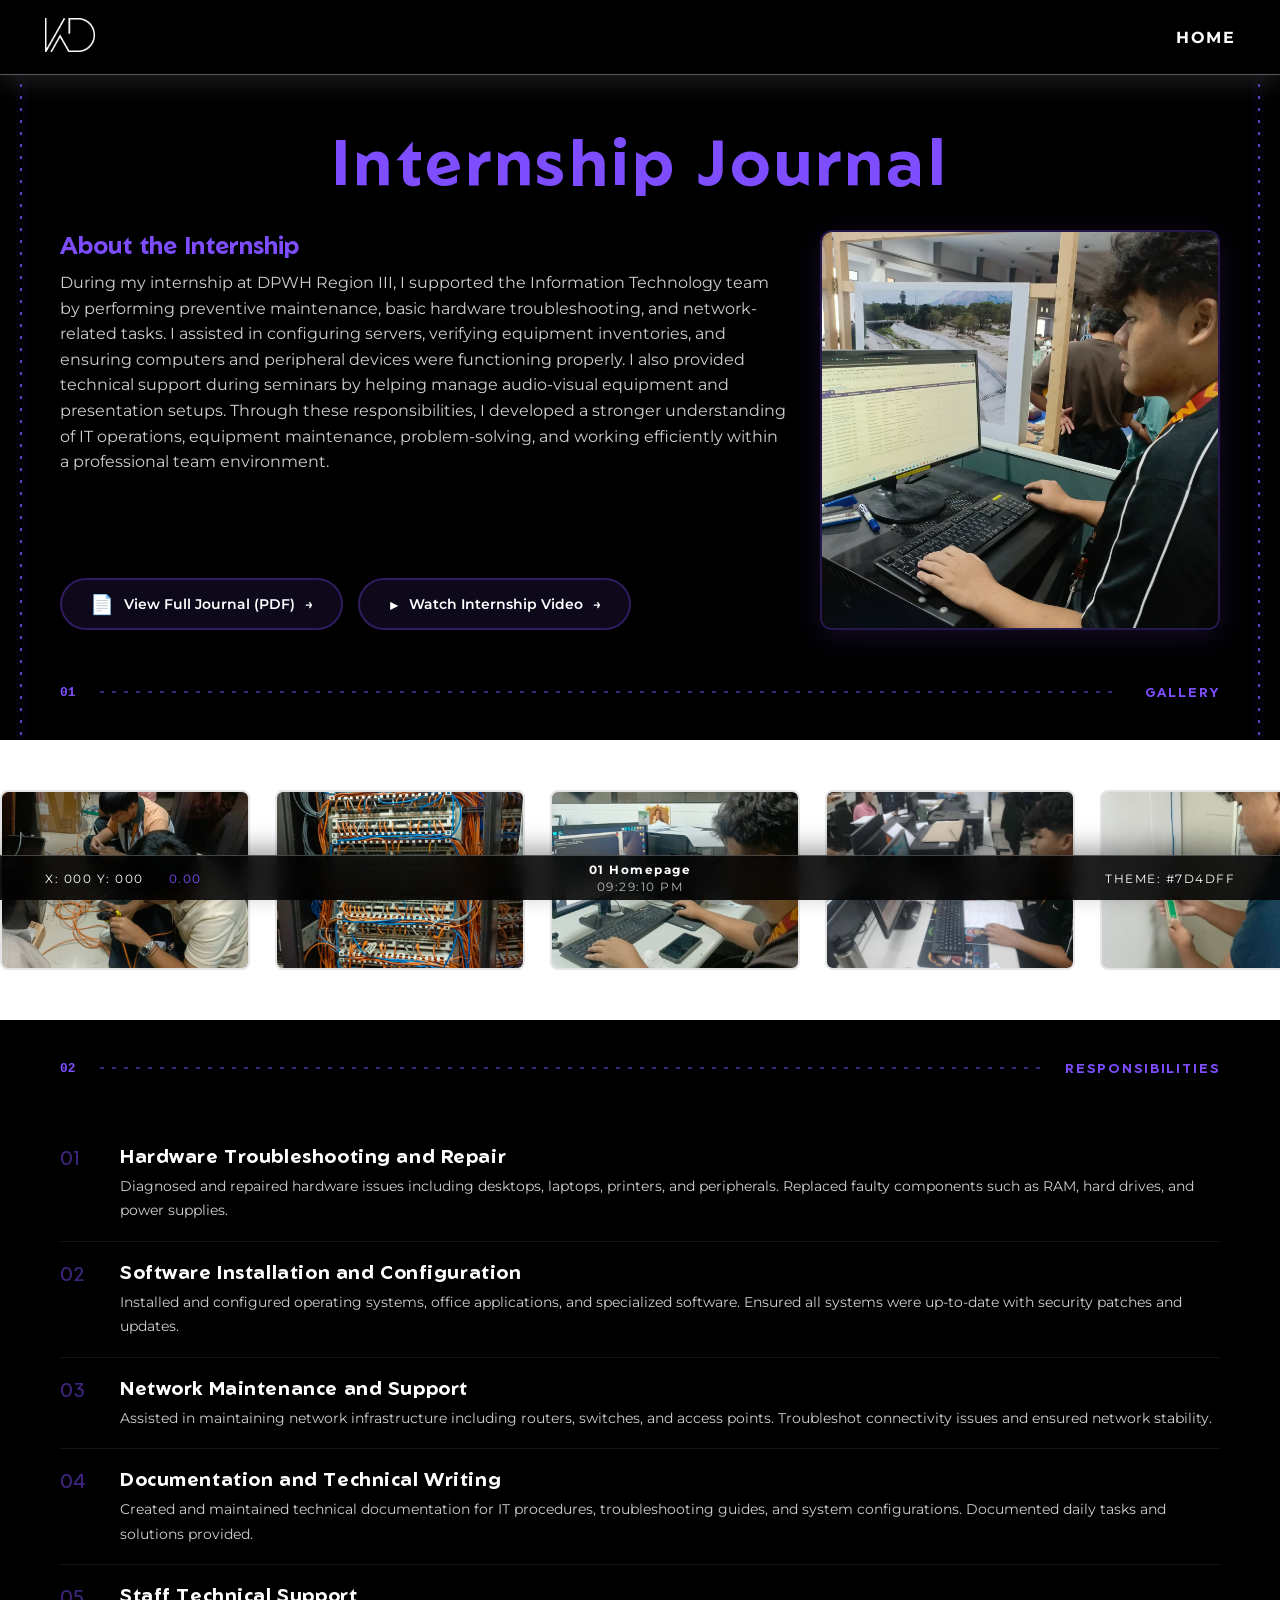
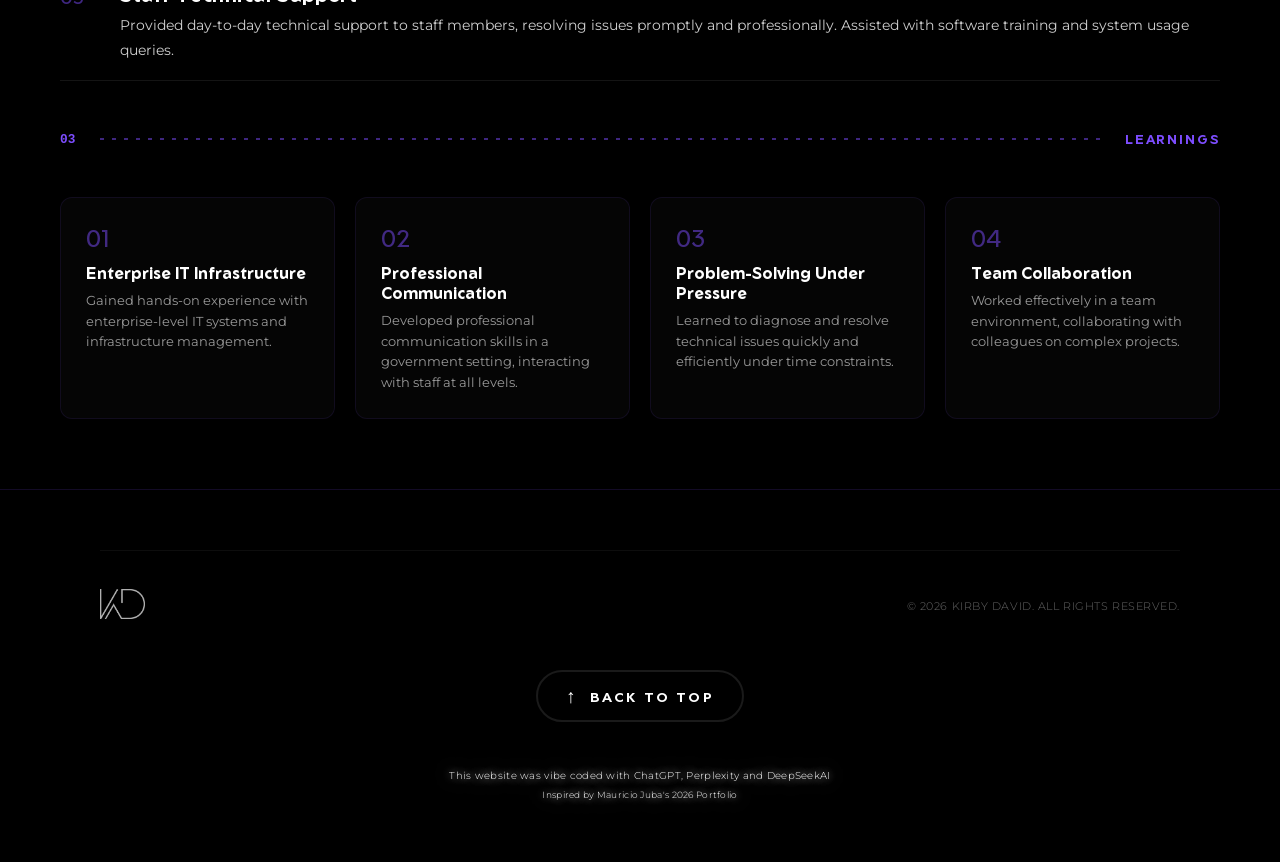
<file: journal.html>
<!DOCTYPE html>
<html lang="en">
<head>
    <meta charset="UTF-8">
    <meta name="viewport" content="width=device-width, initial-scale=1.0">
    <title>Internship Journal - Kirby David</title>
    
    <!-- Google Fonts -->
    <link href="https://fonts.googleapis.com/css2?family=Montserrat:wght@700&display=swap" rel="stylesheet">
    
    <!-- Shared CSS -->
    <link rel="stylesheet" href="css/style.css">
    
    <!-- Page-specific CSS -->
    <link rel="stylesheet" href="css/journal.css">
    
    <!-- Cursor & Icon -->
    <link rel="stylesheet" href="https://cdn.cursors-4u.net/cursors/animated/chrome-wait-a4eed247-32.css">
    <link rel="icon" type="image/png" href="assets/icon.png">
</head>
<body>
    <!-- Simplified Nav -->
    <nav class="navbar">
        <div class="logo">
            <img src="assets/logo-white.png" alt="Logo">
        </div>
        <div class="nav-links">
            <a href="index.html#home">HOME</a>
        </div>
    </nav>

    <main>
        <section class="journal-layout">
            <!-- Header Section -->
            <div class="journal-header" data-aos="fade-down">
                <h1>Internship Journal</h1>
            </div>

            <!-- About + Photo Section -->
            <div class="journal-about-section">
                <div class="journal-about-text" data-aos="fade-right">
                    <div>
                        <h2>About the Internship</h2>
                        <p>During my internship at DPWH Region III, I supported the Information Technology team by performing preventive maintenance, basic hardware troubleshooting, and network-related tasks. I assisted in configuring servers, verifying equipment inventories, and ensuring computers and peripheral devices were functioning properly. I also provided technical support during seminars by helping manage audio-visual equipment and presentation setups. Through these responsibilities, I developed a stronger understanding of IT operations, equipment maintenance, problem-solving, and working efficiently within a professional team environment.</p>
                    </div>
                    <!-- Button Container -->
                    <div class="journal-btn-group">
                        <a href="assets/journal/journal.pdf" target="_blank" class="journal-pdf-btn">
                            <span class="btn-icon">📄</span>
                            View Full Journal (PDF)
                            <span class="pdf-arrow">→</span>
                        </a>
                        <a href="https://drive.google.com/file/d/1wQ6esl7JIBY5263JOfqxzBj6iDwontqN/view?usp=drive_link" target="_blank" class="journal-video-btn">
                            <span class="btn-icon">▶</span>
                            Watch Internship Video
                            <span class="pdf-arrow">→</span>
                        </a>
                    </div>
                </div>
                <div class="journal-about-image" data-aos="fade-left">
                    <img src="assets/journal/9.jpg" alt="Internship Photo 9">
                </div>
            </div>

            <!-- Divider 01 - GALLERY -->
            <div class="journal-divider-header" data-aos="fade-right">
                <span class="journal-number">01</span>
                <span class="journal-line"></span>
                <span class="journal-label">GALLERY</span>
            </div>

            <!-- Infinite Scrolling Gallery -->
            <div class="journal-scroll-wrapper" data-aos="fade-up">
                <div class="journal-scroll-track" id="journalScrollTrack">
                    <img src="assets/journal/0.jpg" alt="Photo 0">
                    <img src="assets/journal/1.jpg" alt="Photo 1">
                    <img src="assets/journal/2.jpg" alt="Photo 2">
                    <img src="assets/journal/3.jpg" alt="Photo 3">
                    <img src="assets/journal/4.jpg" alt="Photo 4">
                    <img src="assets/journal/5.jpg" alt="Photo 5">
                    <img src="assets/journal/6.jpg" alt="Photo 6">
                    <img src="assets/journal/7.jpg" alt="Photo 7">
                    <img src="assets/journal/8.jpg" alt="Photo 8">
                    <img src="assets/journal/9.jpg" alt="Photo 9">
                    <!-- Duplicate for seamless loop -->
                    <img src="assets/journal/0.jpg" alt="Photo 0">
                    <img src="assets/journal/1.jpg" alt="Photo 1">
                    <img src="assets/journal/2.jpg" alt="Photo 2">
                    <img src="assets/journal/3.jpg" alt="Photo 3">
                    <img src="assets/journal/4.jpg" alt="Photo 4">
                    <img src="assets/journal/5.jpg" alt="Photo 5">
                    <img src="assets/journal/6.jpg" alt="Photo 6">
                    <img src="assets/journal/7.jpg" alt="Photo 7">
                    <img src="assets/journal/8.jpg" alt="Photo 8">
                    <img src="assets/journal/9.jpg" alt="Photo 9">
                </div>
            </div>

            <!-- Divider 02 - RESPONSIBILITIES -->
            <div class="journal-divider-header" data-aos="fade-right">
                <span class="journal-number">02</span>
                <span class="journal-line"></span>
                <span class="journal-label">RESPONSIBILITIES</span>
            </div>

            <!-- Key Responsibilities - No expand, naturally open -->
            <div class="journal-responsibilities" data-aos="fade-up">
                <div class="responsibility-item">
                    <span class="responsibility-number">01</span>
                    <div class="responsibility-content-wrapper">
                        <h3 class="responsibility-title" data-text="Hardware Troubleshooting and Repair">Hardware Troubleshooting and Repair</h3>
                        <p>Diagnosed and repaired hardware issues including desktops, laptops, printers, and peripherals. Replaced faulty components such as RAM, hard drives, and power supplies.</p>
                    </div>
                </div>

                <div class="responsibility-item">
                    <span class="responsibility-number">02</span>
                    <div class="responsibility-content-wrapper">
                        <h3 class="responsibility-title" data-text="Software Installation and Configuration">Software Installation and Configuration</h3>
                        <p>Installed and configured operating systems, office applications, and specialized software. Ensured all systems were up-to-date with security patches and updates.</p>
                    </div>
                </div>

                <div class="responsibility-item">
                    <span class="responsibility-number">03</span>
                    <div class="responsibility-content-wrapper">
                        <h3 class="responsibility-title" data-text="Network Maintenance and Support">Network Maintenance and Support</h3>
                        <p>Assisted in maintaining network infrastructure including routers, switches, and access points. Troubleshot connectivity issues and ensured network stability.</p>
                    </div>
                </div>

                <div class="responsibility-item">
                    <span class="responsibility-number">04</span>
                    <div class="responsibility-content-wrapper">
                        <h3 class="responsibility-title" data-text="Documentation and Technical Writing">Documentation and Technical Writing</h3>
                        <p>Created and maintained technical documentation for IT procedures, troubleshooting guides, and system configurations. Documented daily tasks and solutions provided.</p>
                    </div>
                </div>

                <div class="responsibility-item">
                    <span class="responsibility-number">05</span>
                    <div class="responsibility-content-wrapper">
                        <h3 class="responsibility-title" data-text="Staff Technical Support">Staff Technical Support</h3>
                        <p>Provided day-to-day technical support to staff members, resolving issues promptly and professionally. Assisted with software training and system usage queries.</p>
                    </div>
                </div>
            </div>

            <!-- Divider 03 - LEARNINGS -->
            <div class="journal-divider-header" data-aos="fade-right">
                <span class="journal-number">03</span>
                <span class="journal-line"></span>
                <span class="journal-label">LEARNINGS</span>
            </div>

            <!-- Key Learnings -->
            <div class="journal-learnings" data-aos="fade-up">
                <div class="learnings-grid">
                    <div class="learning-item" data-aos="fade-up" data-aos-delay="0">
                        <span class="learning-number">01</span>
                        <h3>Enterprise IT Infrastructure</h3>
                        <p>Gained hands-on experience with enterprise-level IT systems and infrastructure management.</p>
                    </div>
                    <div class="learning-item" data-aos="fade-up" data-aos-delay="100">
                        <span class="learning-number">02</span>
                        <h3>Professional Communication</h3>
                        <p>Developed professional communication skills in a government setting, interacting with staff at all levels.</p>
                    </div>
                    <div class="learning-item" data-aos="fade-up" data-aos-delay="200">
                        <span class="learning-number">03</span>
                        <h3>Problem-Solving Under Pressure</h3>
                        <p>Learned to diagnose and resolve technical issues quickly and efficiently under time constraints.</p>
                    </div>
                    <div class="learning-item" data-aos="fade-up" data-aos-delay="300">
                        <span class="learning-number">04</span>
                        <h3>Team Collaboration</h3>
                        <p>Worked effectively in a team environment, collaborating with colleagues on complex projects.</p>
                    </div>
                </div>
            </div>
        </section>

        <!-- Final Section - OUTSIDE journal-layout -->
        <section class="final-section">
            <div class="final-container">
                <!-- Logo and Copyright at top -->
                <div class="final-bottom" data-aos="fade-up">
                    <div class="final-logo">
                        <img src="assets/logo-white.png" alt="Logo">
                    </div>
                    <div class="final-copyright">
                        <span>© 2026 KIRBY DAVID. ALL RIGHTS RESERVED.</span>
                    </div>
                </div>
                
                <!-- Back to Top Button at bottom -->
                <div class="final-top" data-aos="fade-up" data-aos-delay="100">
                    <button class="back-to-top" onclick="scrollToTop()">
                        <span class="back-arrow">↑</span>
                        <span class="back-text">BACK TO TOP</span>
                    </button>
                </div>
                
                <!-- Disclaimer -->
                <div class="final-disclaimer" data-aos="fade-up" data-aos-delay="200">
                    <p>This website was vibe coded with ChatGPT, Perplexity and DeepSeekAI</p>
                    <p>Inspired by Mauricio Juba's 2026 Portfolio</p>
                </div>
            </div>
        </section>
    </main>

    <footer class="system-footer">
        <div class="footer-left">
            <span id="cursor-position">X: 000 Y: 000</span>
            <span id="page-progress">0.00</span>
        </div>
        <div class="footer-center">
            <span id="current-section">Internship Journal</span>
            <span id="clock">00:00:00</span>
        </div>
        <div class="footer-right">
            <span>THEME: #7D4DFF</span>
        </div>
    </footer>
    
    <!-- Shared JS -->
    <script src="js/script.js"></script>
    
    <!-- Page-specific JS -->
    <script src="js/journal.js"></script>
</body>
</html>
</file>
<file: css/style.css>
@import url('https://fonts.googleapis.com/css2?family=Montserrat:wght@700&display=swap');

@font-face {
  font-family: "Thunder";
  src: url("../assets/fonts/Geom[wght].ttf") format("truetype");
  font-weight: 100 900;
  font-display: swap;
}

@font-face {
  font-family: "Anton";
  src: url("../assets/fonts/Anton.ttf") format("truetype");
  font-display: swap;
}

* { margin: 0; padding: 0; box-sizing: border-box; }
html { scroll-behavior: smooth; }

.system-footer {
  position: fixed;
  bottom: 0;
  left: 0;
  width: 100%;
  height: 45px;
  display: grid;
  grid-template-columns: 1fr auto 1fr;
  align-items: center;
  padding: 0 45px;
  background: rgba(0, 0, 0, .88);
  backdrop-filter: blur(10px);
  border-top: 1px solid rgba(255, 255, 255, .25);
  box-shadow: 0 -8px 25px rgba(0, 0, 0, .35);
  color: #fff;
  font-family: "Montserrat", sans-serif;
  font-size: .75rem;
  letter-spacing: 1.5px;
  z-index: 9000;
}

.footer-left, .footer-center, .footer-right {
  display: flex;
  align-items: center;
  gap: 25px;
}

.footer-center { flex-direction: column; gap: 2px; justify-content: center; }
.footer-right { justify-content: flex-end; }
#page-progress { color: #7d4dff; }
#current-section { font-weight: 700; }
#clock { opacity: .7; }

@media (max-width: 700px) {
  .system-footer { padding: 0 15px; font-size: .6rem; }
  .footer-left, .footer-right { display: none; }
  .system-footer { grid-template-columns: 1fr; }
}

body {
  min-height: 100vh;
  position: relative;
  overflow: hidden;
  background: #fff;
  cursor: url("https://cdn.cursors-4u.net/previews/chrome-pointer-4db561db-32.webp") 34 34, auto !important;
}

body.loading, body.loading * { cursor: inherit !important; }

a, button, input[type="button"], input[type="submit"], input[type="reset"], .clickable, [role="button"] {
  cursor: url("https://cdn.cursors-4u.net/previews/chrome-link-select-a878ea31-32.webp") 32 32, auto !important;
}

button:disabled, input:disabled, textarea:disabled, .disabled {
  cursor: url("https://cdn.cursors-4u.net/previews/chrome-unavailable-68a81cd5-32.webp") 34 34, auto !important;
}

.loader-container {
  position: fixed;
  inset: 0;
  display: flex;
  flex-direction: column;
  justify-content: center;
  align-items: center;
  gap: 15px;
  background: #111;
  z-index: 9999;
  opacity: 1;
  transform: translateY(0);
  transition: .8s ease;
}

.loader-container.hide { opacity: 0; transform: translateY(-100%); visibility: hidden; }

.loader-text {
  font-family: "Anton", sans-serif;
  font-size: clamp(4rem, 8vw, 7rem);
  font-weight: 900;
  letter-spacing: 6px;
  color: #fff;
  line-height: .8;
}

.loading-bar { width: min(180px, 20vw); height: 3px; background: #333; overflow: hidden; }
.loading-progress { width: 0%; height: 100%; background: #fff; transition: .15s ease; }

.navbar {
  position: fixed;
  top: 0;
  left: 0;
  width: 100%;
  height: 75px;
  padding: 0 45px;
  display: flex;
  justify-content: space-between;
  align-items: center;
  background: rgba(0, 0, 0, .92);
  backdrop-filter: blur(10px);
  border-bottom: 1px solid rgba(255, 255, 255, .35);
  box-shadow: 0 8px 25px rgba(65, 65, 65, .45);
  z-index: 9000;
}

.logo img { width: 50px; height: 50px; object-fit: contain; }
.nav-links { display: flex; gap: 40px; }

.nav-links a {
  position: relative;
  font-family: "Montserrat", sans-serif;
  font-weight: 700;
  font-size: 1rem;
  letter-spacing: 1.5px;
  color: #fff;
  text-decoration: none;
  transition: .35s ease;
}

.nav-links a:after {
  content: "";
  position: absolute;
  left: 0;
  bottom: -7px;
  width: 0;
  height: 2px;
  background: #fff;
  transition: .35s ease;
}

.nav-links a:hover {
  color: #fff;
  text-shadow: 0 0 8px rgba(255, 255, 255, .9), 0 0 18px rgba(255, 255, 255, .6);
  cursor: url('https://cdn.cursors-4u.net/previews/chrome-link-select-a878ea31-32.webp') 32 32, auto !important;
}

.nav-links a:hover:after { width: 100%; }

.hero {
  position: relative;
  display: grid;
  grid-template-columns: 45% 55%;
  min-height: 100vh;
  overflow: hidden;
  background: #000000;
  z-index: 0;
}

.hero-image {
  position: relative;
  height: 100vh;
  filter: drop-shadow(0 0 15px rgba(105, 105, 105, .75));
  z-index: 10;
}

.hero-image img {
  position: relative;
  width: 100%;
  height: 100%;
  object-fit: cover;
  object-position: center top;
  z-index: 10;
}

.hero-content {
  position: relative;
  z-index: 3;
  display: flex;
  flex-direction: column;
  align-items: flex-end;
  justify-content: center;
  padding-right: 8vw;
}

.hero-name {
  display: flex;
  white-space: nowrap;
  line-height: .85;
  gap: .015em;
}

.kirby { margin-bottom: -15px; }

.hero-name span {
  display: inline-block;
  font-family: "Thunder", sans-serif;
  transition: font-variation-settings .6s cubic-bezier(.4, 0, .2, 1), letter-spacing .6s cubic-bezier(.4, 0, .2, 1), transform .6s cubic-bezier(.4, 0, .2, 1), color .4s ease, text-shadow .4s ease;
}

.kirby span {
  font-size: clamp(8rem, 12vw, 13rem);
  font-variation-settings: "wght" 250;
  letter-spacing: .025em;
  color: #ffffff;
  z-index: 3;
}

.kirby span:hover {
  font-variation-settings: "wght" 850;
  letter-spacing: -.015em;
  transform: scaleX(.96);
  color: #7d4dff;
  text-shadow: 0 0 8px rgba(125, 77, 255, .8), 0 0 20px rgba(125, 77, 255, .6);
}

.david span {
  font-size: clamp(8rem, 12vw, 13rem);
  font-variation-settings: "wght" 850;
  letter-spacing: -.015em;
  color: #7d4dff;
}

.david span:hover {
  font-variation-settings: "wght" 250;
  letter-spacing: .04em;
  transform: scaleX(1.04);
  color: #7d4dff;
  text-shadow: 0 0 8px rgba(125, 77, 255, .9), 0 0 25px rgba(125, 77, 255, .7);
}

.hero-name span:hover { cursor: url('https://cdn.cursors-4u.net/previews/chrome-link-select-a878ea31-32.webp') 32 32, auto !important; }

.hero-role {
  margin-top: 35px;
  max-width: 650px;
  font-family: Consolas, monospace;
  font-size: .85rem;
  text-align: bottom;
  line-height: 1.7;
  letter-spacing: 1px;
  color: #ffffffce;
}

/* About Section */
.about {
  min-height: 100vh;
  background: #000;
  color: #fff;
  padding: 20px 60px;
  overflow: hidden;
}

.about-header {
  width: 100%;
  display: grid;
  grid-template-columns: auto 1fr auto;
  align-items: center;
  gap: 30px;
}

.about-number {
  font-family: Consolas, monospace;
  font-weight: bold;
  font-size: .8rem;
  color: #7d4dff;
}

.about-line {
  height: 2px;
  background: repeating-linear-gradient(to right, #7d4dff 0px, #7d4dff 4px, transparent 4px, transparent 12px);
}

.about-header h2 {
  font-family: "Thunder", sans-serif;
  font-size: clamp(.8rem, 1vw, .8rem);
  font-variation-settings: "wght" 700;
  color: #7d4dff;
}

.about-scroll {
  width: 100%;
  overflow: hidden;
  margin-top: 20px;
}

.scroll-text {
  display: flex;
  width: max-content;
  white-space: nowrap;
  font-family: "Thunder", sans-serif;
  font-size: clamp(8rem, 15vw, 16rem);
  font-variation-settings: "wght" 800;
  line-height: .8;
  animation: aboutScroll 20s linear infinite;
}

.scroll-text span { color: #7d4dff; }
.scroll-text { color: #fff; }

@keyframes aboutScroll {
  from { transform: translateX(0); }
  to { transform: translateX(-50%); }
}

.about-layout {
  display: flex;
  gap: 40px;
  margin-top: 40px;
  align-items: flex-start;
}

.about-photo {
  flex: 0 0 35%;
  max-width: 350px;
}

.about-photo img {
  width: 100%;
  height: auto;
  display: block;
  object-fit: cover;
  filter: drop-shadow(0 0 15px rgba(0, 0, 0, .5));
  border-radius: 8px;
}

.about-info {
  flex: 1;
  display: flex;
  flex-direction: column;
  gap: 20px;
}

.about-title {
  font-family: "Thunder", sans-serif;
  font-variation-settings: "wght" 700;
  font-size: 0.7rem;
  letter-spacing: .18em;
  text-transform: uppercase;
  color: #7d4dff;
}

.experience-list { display: flex; flex-direction: column; gap: 18px; }
.experience-item { display: flex; flex-direction: column; gap: 4px; }

.experience-header {
  display: flex;
  justify-content: space-between;
  align-items: center;
  gap: 10px;
  flex-wrap: wrap;
}

.experience-role {
  font-family: "Thunder", sans-serif;
  font-variation-settings: "wght" 650;
  font-size: 2.5rem;
  letter-spacing: .06em;
  text-transform: uppercase;
  color: #ffffff;
  transition: color .25s ease, text-shadow .25s ease;
  flex: 1;
}

.experience-role:hover {
  color: #7d4dff;
  text-shadow: 0 0 8px rgba(125, 77, 255, .9), 0 0 18px rgba(125, 77, 255, .7), 0 0 30px rgba(125, 77, 255, .5);
  cursor: url('https://cdn.cursors-4u.net/previews/chrome-link-select-a878ea31-32.webp') 32 32, auto !important;
}

.experience-dates {
  font-family: "Montserrat", sans-serif;
  font-size: .8rem;
  letter-spacing: .08em;
  text-transform: uppercase;
  color: #cfcfcf;
  opacity: .9;
  white-space: nowrap;
  display: flex;
  align-items: center;
  gap: 8px;
}

.expand-btn {
  background: none;
  border: none;
  padding: 0;
  cursor: pointer;
  display: inline-flex;
  align-items: center;
  transition: transform 0.3s ease;
  flex-shrink: 0;
}

.expand-btn:hover {
  transform: scale(1.1);
}

.arrow-icon {
  width: 20px;
  height: 20px;
  transition: transform 0.4s cubic-bezier(0.4, 0, 0.2, 1);
  filter: brightness(0) invert(1);
  opacity: 0.6;
}

.arrow-icon:hover {
  opacity: 1;
}

.arrow-icon.rotated {
  transform: rotate(90deg);
}

.expand-wrapper {
  overflow: hidden;
}

.expand-content {
  max-height: 0;
  overflow: hidden;
  transition: max-height 0.4s cubic-bezier(0.4, 0, 0.2, 1), padding 0.3s ease, opacity 0.3s ease;
  opacity: 0;
  padding: 0 0 0 20px;
  border-left: 2px solid rgba(125, 77, 255, 0.3);
  margin-top: 4px;
}

.expand-content.active {
  max-height: 300px;
  opacity: 1;
  padding: 12px 0 12px 20px;
}

.expand-content p {
  font-family: "Montserrat", sans-serif;
  font-size: 0.8rem;
  line-height: 1.6;
  color: #cfcfcf;
  margin-bottom: 8px;
}

.expand-link {
  font-family: "Montserrat", sans-serif;
  font-size: 0.75rem;
  color: #7d4dff;
  text-decoration: none;
  font-weight: 700;
  letter-spacing: 0.05em;
  transition: color 0.3s ease;
  display: inline-block;
}

.expand-link:hover {
  color: #9b77ff;
  text-decoration: underline;
}

.experience-company {
  font-family: "Montserrat", sans-serif;
  font-size: .85rem;
  letter-spacing: .08em;
  text-transform: uppercase;
  color: #cfcfcf;
  opacity: .8;
}

.experience-divider {
  height: 2px;
  width: 100%;
  background: repeating-linear-gradient(to right, #7d4dff 0px, #7d4dff 4px, transparent 4px, transparent 12px);
  opacity: .8;
}

.about-name-container { margin-top: 15px; width: 100%; }

.about-name {
  display: flex;
  justify-content: flex-end;
  white-space: nowrap;
  line-height: .85;
  gap: .015em;
}

.about-name span {
  display: inline-block;
  font-family: "Thunder", sans-serif;
  font-size: clamp(0.7rem, 0.7vw, 0.7rem);
  transition: font-variation-settings 0.6s cubic-bezier(0.4, 0, 0.2, 1);
}

.kirby-about span {
  font-variation-settings: "wght" 250;
  color: #ffffff;
}

.kirby-about span:hover {
  font-variation-settings: "wght" 850;
  color: #7d4dff;
  text-shadow: 0 0 8px rgba(125, 77, 255, 0.8);
}

.about-birth-date {
  font-family: "Montserrat", sans-serif !important;
  font-weight: 700 !important;
  font-variation-settings: unset !important;
  letter-spacing: 0.05em !important;
  color: #ffffff !important;
  text-align: right;
  transition: color 0.3s ease, text-shadow 0.3s ease;
}

.about-birth-date:hover {
  color: #7d4dff !important;
  text-shadow: 0 0 30px rgba(125, 77, 255, 0.7) !important;
  transform: none !important;
  font-variation-settings: unset !important;
}

.about-quote {
  margin-top: 15px;
  padding: 12px 18px;
  border-left: 3px solid #7d4dff;
  background: rgba(125, 77, 255, 0.05);
  border-radius: 0 8px 8px 0;
}

.about-quote p {
  font-family: "Montserrat", sans-serif;
  font-size: 0.75rem;
  font-weight: 300;
  line-height: 1.6;
  letter-spacing: 0.02em;
  color: #e0e0e0;
  font-style: italic;
  text-align: center;
}

.about-quote p::before {
  content: '"';
  color: #7d4dff;
  font-size: 1.2rem;
  font-weight: 700;
  margin-right: 4px;
}

.about-quote p::after {
  content: '"';
  color: #7d4dff;
  font-size: 1.2rem;
  font-weight: 700;
  margin-left: 4px;
}

/* Software Toolkit Section */
.software-section {
  position: relative;
  min-height: 40vh;
  display: flex;
  z-index: 2;
  flex-direction: column;
  justify-content: center;
  align-items: center;
  padding: 60px 40px;
  overflow: hidden;
  background: #ffffff;
  width: 100%;
  max-width: 100%;
}

.software-section h2 {
  font-family: "Thunder", sans-serif;
  font-variation-settings: "wght" 700;
  font-size: clamp(0.9rem, 2vw, 0.9rem);
  text-transform: uppercase;
  letter-spacing: 5px;
  margin-bottom: 40px;
  color: #333333;
}

.software-grid {
  display: grid;
  grid-template-columns: repeat(6, 1fr);
  gap: 20px;
  width: 100%;
  max-width: 1400px;
  padding: 0 20px;
}

.software-card {
  background: #f5f5f5;
  border-radius: 16px;
  padding: 20px 15px;
  display: flex;
  flex-direction: column;
  align-items: center;
  text-align: center;
  transition: transform 0.3s ease, box-shadow 0.3s ease, background 0.3s ease;
  border: 2px solid transparent;
  cursor: url('https://cdn.cursors-4u.net/previews/chrome-link-select-a878ea31-32.webp') 32 32, auto !important;
}

.software-card:hover {
  transform: translateY(-8px);
  box-shadow: 0 12px 30px rgba(125, 77, 255, 0.15);
  background: #ffffff;
  border-color: #7d4dff;
}

.software-card img {
  width: 50px;
  height: 50px;
  object-fit: contain;
  margin-bottom: 10px;
  filter: grayscale(0%);
  transition: transform 0.3s ease;
}

.software-card:hover img {
  transform: scale(1.1);
}

.software-card h3 {
  font-family: "Thunder", sans-serif;
  font-variation-settings: "wght" 650;
  font-size: 0.95rem;
  letter-spacing: 0.04em;
  color: #000000;
  margin-bottom: 3px;
}

.software-card p {
  font-family: "Montserrat", sans-serif;
  font-size: 0.6rem;
  font-weight: 400;
  letter-spacing: 0.04em;
  color: #888888;
  text-transform: uppercase;
  opacity: 0.8;
}

.software-card:hover p {
  color: #7d4dff;
}

/* Core Foundations */
.core-foundations-wrapper {
  background: #000;
  padding: 60px 60px 40px;
  overflow: hidden;
}

.core-foundations {
  max-width: 1200px;
  margin: 0 auto;
}

.core-foundations-header {
  font-family: "Thunder", sans-serif;
  font-variation-settings: "wght" 700;
  font-size: clamp(1.5rem, 2vw, 1.5rem);
  color: #7d4dff;
  text-transform: uppercase;
  letter-spacing: 0.15em;
  text-align: center;
  margin-bottom: 50px;
}

.foundations-grid {
  display: grid;
  grid-template-columns: repeat(2, 1fr);
  gap: 30px;
}

.foundation-card {
  background: rgba(255, 255, 255, 0.03);
  border: 1px solid rgba(125, 77, 255, 0.15);
  border-radius: 16px;
  padding: 30px 25px;
  display: flex;
  gap: 20px;
  align-items: flex-start;
  transition: transform 0.3s ease, border-color 0.3s ease, box-shadow 0.3s ease;
  cursor: url('https://cdn.cursors-4u.net/previews/chrome-link-select-a878ea31-32.webp') 32 32, auto !important;
}

.foundation-card:hover {
  transform: translateY(-5px);
  border-color: #7d4dff;
  box-shadow: 0 8px 25px rgba(125, 77, 255, 0.1);
}

.foundation-number {
  font-family: "Thunder", sans-serif;
  font-variation-settings: "wght" 800;
  font-size: 2.5rem;
  color: #7d4dff;
  opacity: 0.6;
  flex-shrink: 0;
  line-height: 1;
  min-width: 50px;
}

.foundation-content {
  flex: 1;
}

.foundation-title {
  font-family: "Thunder", sans-serif;
  font-variation-settings: "wght" 650;
  font-size: 1.2rem;
  color: #ffffff;
  letter-spacing: 0.04em;
  margin-bottom: 8px;
  transition: color 0.3s ease, text-shadow 0.3s ease;
}

.foundation-card:hover .foundation-title {
  color: #7d4dff;
  text-shadow: 0 0 20px rgba(125, 77, 255, 0.2);
}

.foundation-desc {
  font-family: "Montserrat", sans-serif;
  font-size: 0.85rem;
  font-weight: 300;
  line-height: 1.7;
  color: #cfcfcf;
  opacity: 0.85;
}

/* Competencies - Vertical List */
.competencies-wrapper {
  background: #000;
  padding: 20px 60px 60px;
  overflow: hidden;
}

.competencies {
  max-width: 900px;
  margin: 0 auto;
}

.competencies-header {
  font-family: "Thunder", sans-serif;
  font-variation-settings: "wght" 700;
  font-size: clamp(1.5rem, 2vw, 1.5rem);
  color: #7d4dff;
  text-transform: uppercase;
  letter-spacing: 0.15em;
  text-align: center;
  margin-bottom: 40px;
}

.competencies-list {
  display: flex;
  flex-direction: column;
  gap: 0;
}

.competency-item {
  display: flex;
  align-items: center;
  gap: 30px;
  padding: 20px 0;
  transition: transform 0.3s ease;
  cursor: url('https://cdn.cursors-4u.net/previews/chrome-link-select-a878ea31-32.webp') 32 32, auto !important;
}

.competency-item:hover {
  transform: translateX(10px);
}

.competency-number {
  font-family: "Thunder", sans-serif;
  font-variation-settings: "wght" 800;
  font-size: 2rem;
  color: #7d4dff;
  opacity: 0.5;
  min-width: 50px;
  text-align: right;
}

.competency-title {
  font-family: "Thunder", sans-serif;
  font-variation-settings: "wght" 600;
  font-size: 1.5rem;
  color: #ffffff;
  letter-spacing: 0.04em;
  transition: color 0.3s ease, text-shadow 0.3s ease;
}

.competency-item:hover .competency-title {
  color: #7d4dff;
  text-shadow: 0 0 20px rgba(125, 77, 255, 0.2);
}

.competency-divider {
  height: 1px;
  width: 100%;
  background: repeating-linear-gradient(to right, #7d4dff 0px, #7d4dff 4px, transparent 4px, transparent 12px);
  opacity: 0.3;
}

.about-footer {
  width: 100%;
  display: grid;
  grid-template-columns: auto 1fr auto;
  align-items: center;
  margin-top: 40px;
  gap: 30px;
}

.about-footer h2 {
  font-family: "Thunder", sans-serif;
  font-size: clamp(.8rem, 1vw, .8rem);
  font-variation-settings: "wght" 700;
  color: #7d4dff;
}

/* LET'S TALK Section */
.lets-talk {
  min-height: 40vh;
  background: #f1f1f1;
  display: flex;
  align-items: center;
  justify-content: center;
  overflow: hidden;
  position: relative;
  z-index: 2;
  padding: 40px 0;
}

.talk-scroll-wrapper {
  width: 100%;
  overflow: hidden;
  position: relative;
}

.talk-scroll {
  display: flex;
  white-space: nowrap;
  gap: 40px;
  font-family: "Thunder", sans-serif;
  font-size: clamp(6rem, 15vw, 16rem);
  font-variation-settings: "wght" 800;
  line-height: 1;
  padding: 20px 0;
  will-change: transform;
}

.talk-black {
  color: #000000;
  font-variation-settings: "wght" 800;
  letter-spacing: 0.03em;
}

.talk-outline {
  color: #f1f1f1;
  -webkit-text-stroke: 3px #000000;
  text-stroke: 3px #000000;
  font-variation-settings: "wght" 800;
  letter-spacing: 0.03em;
}

/* SEND ME A MESSAGE Section */
.send-message {
  min-height: 20vh;
  background: #ffffff;
  display: flex;
  align-items: center;
  justify-content: center;
  overflow: hidden;
  position: relative;
  z-index: 2;
  padding: 40px 0;
}

.send-scroll-wrapper {
  width: 100%;
  overflow: hidden;
  position: relative;
}

.send-scroll {
  display: flex;
  white-space: nowrap;
  gap: 30px;
  font-family: "Thunder", sans-serif;
  font-size: clamp(4rem, 12vw, 12rem);
  font-variation-settings: "wght" 800;
  line-height: 1;
  padding: 20px 0;
  will-change: transform;
}

.send-black {
  color: #000000;
  font-variation-settings: "wght" 800;
  letter-spacing: 0.03em;
}

.send-outline {
  color: #ffffff;
  -webkit-text-stroke: 3px #000000;
  text-stroke: 3px #000000;
  font-variation-settings: "wght" 800;
  letter-spacing: 0.03em;
}

/* Contact Section - Black Background */
.contact {
  min-height: 50vh;
  background: #000000;
  color: #ffffff;
  padding: 20px 60px;
  overflow: hidden;
  position: relative;
  z-index: 0;
}

.contact-header {
  width: 100%;
  display: grid;
  grid-template-columns: auto 1fr auto;
  align-items: center;
  gap: 30px;
}

.contact-number {
  font-family: Consolas, monospace;
  font-weight: bold;
  font-size: .8rem;
  color: #7d4dff;
}

.contact-line {
  height: 2px;
  background: repeating-linear-gradient(to right, #7d4dff 0px, #7d4dff 4px, transparent 4px, transparent 12px);
}

.contact-header h2 {
  font-family: "Thunder", sans-serif;
  font-size: clamp(.8rem, 1vw, .8rem);
  font-variation-settings: "wght" 700;
  color: #7d4dff;
}

.contact-layout {
  display: flex;
  gap: 60px;
  margin-top: 40px;
  align-items: flex-start;
  justify-content: space-between;
}

.contact-info {
  flex: 1;
  display: flex;
  flex-direction: column;
  gap: 20px;
}

.contact-title {
  font-family: "Thunder", sans-serif;
  font-variation-settings: "wght" 700;
  font-size: 1.2rem;
  letter-spacing: .18em;
  text-transform: uppercase;
  color: #7d4dff;
}

.contact-divider {
  height: 2px;
  width: 100%;
  background: repeating-linear-gradient(to right, #7d4dff 0px, #7d4dff 4px, transparent 4px, transparent 12px);
  opacity: .8;
}

.contact-list {
  display: flex;
  flex-direction: column;
  gap: 18px;
}

.contact-item {
  display: flex;
  align-items: center;
  gap: 20px;
  padding: 10px 0;
}

.contact-label {
  font-family: "Montserrat", sans-serif;
  font-size: 0.7rem;
  letter-spacing: .08em;
  text-transform: uppercase;
  color: #888888;
  opacity: .8;
  min-width: 80px;
}

.contact-value {
  font-family: "Montserrat", sans-serif;
  font-size: 0.9rem;
  font-weight: 500;
  letter-spacing: .02em;
  color: #ffffff;
  text-decoration: none;
  transition: color .25s ease, text-shadow .25s ease;
  flex: 1;
  word-break: break-all;
}

.contact-value:hover {
  color: #7d4dff;
  text-shadow: 0 0 8px rgba(125, 77, 255, .9), 0 0 18px rgba(125, 77, 255, .7), 0 0 30px rgba(125, 77, 255, .5);
  cursor: url('https://cdn.cursors-4u.net/previews/chrome-link-select-a878ea31-32.webp') 32 32, auto !important;
}

.contact-btn {
  background: none;
  border: none;
  padding: 0;
  cursor: pointer;
  display: inline-flex;
  align-items: center;
  transition: transform 0.3s ease;
  flex-shrink: 0;
}

.contact-btn:hover {
  transform: scale(1.1);
}

.contact-arrow {
  width: 24px;
  height: 24px;
  opacity: 0.6;
  transition: opacity 0.3s ease;
  filter: brightness(0) invert(1);
}

.contact-arrow:hover {
  opacity: 1;
}

.contact-message {
  flex: 0 0 35%;
  max-width: 350px;
  padding: 25px 30px;
  border-left: 3px solid #7d4dff;
  background: rgba(125, 77, 255, 0.05);
  border-radius: 0 8px 8px 0;
  align-self: center;
}

.contact-message p {
  font-family: "Montserrat", sans-serif;
  font-size: 1rem;
  font-weight: 300;
  line-height: 1.8;
  letter-spacing: 0.02em;
  color: #cfcfcf;
  font-style: italic;
}

.contact-footer {
  width: 100%;
  display: grid;
  grid-template-columns: auto 1fr auto;
  align-items: center;
  margin-top: 20px;
  gap: 30px;
}

.contact-footer h2 {
  font-family: "Thunder", sans-serif;
  font-size: clamp(.8rem, 1vw, .8rem);
  font-variation-settings: "wght" 700;
  color: #7d4dff;
}

/* Message Form Section - Updated */
.message-form-section {
    background: #000000;
    padding: 60px 60px 30px;
    overflow: hidden;
    position: relative;
    z-index: 0;
    width: 100%;
    max-width: 100%;
}

.message-form-container {
    max-width: 100%;
    width: 100%;
    margin: 0 auto;
    padding: 0 60px;
    position: relative;
}

.message-form-title {
    font-family: "Thunder", sans-serif;
    font-variation-settings: "wght" 700;
    font-size: clamp(1.5rem, 2vw, 2rem);
    color: #7d4dff;
    text-transform: uppercase;
    letter-spacing: 0.15em;
    text-align: left;
    margin-bottom: 40px;
}

.message-form {
    display: flex;
    flex-direction: column;
    gap: 28px;
    width: 100%;
    max-width: 100%;
}

.form-group {
    display: flex;
    flex-direction: column;
    gap: 6px;
    width: 100%;
}

.form-group label {
    font-family: "Montserrat", sans-serif;
    font-size: 0.7rem;
    font-weight: 600;
    letter-spacing: 0.12em;
    text-transform: uppercase;
    color: #888888;
    text-align: left;
    margin-bottom: 4px;
}

.form-group input,
.form-group textarea {
    background: transparent !important;
    border: none;
    border-bottom: 2px dotted #7d4dff;
    padding: 14px 20px 14px 0;
    font-family: "Montserrat", sans-serif;
    font-size: 0.95rem;
    color: #ffffff;
    transition: border-color 0.3s ease, box-shadow 0.3s ease;
    outline: none;
    width: 100%;
    text-align: left;
}

.form-group input::placeholder,
.form-group textarea::placeholder {
    color: #666666;
    text-align: left;
    padding-left: 8px;
}

.form-group input:focus,
.form-group textarea:focus {
    border-bottom: 2px solid #7d4dff;
    box-shadow: 0 2px 10px rgba(125, 77, 255, 0.1);
}

.form-group textarea {
    resize: vertical;
    min-height: 100px;
    text-align: left;
}

/* Remove the default background */
.form-group input:-webkit-autofill,
.form-group input:-webkit-autofill:hover,
.form-group input:-webkit-autofill:focus,
.form-group textarea:-webkit-autofill,
.form-group textarea:-webkit-autofill:hover,
.form-group textarea:-webkit-autofill:focus {
    -webkit-box-shadow: 0 0 0 1000px #000000 inset !important;
    -webkit-text-fill-color: #ffffff !important;
    border-bottom: 2px dotted #7d4dff;
}

.field-error {
    font-family: "Montserrat", sans-serif;
    font-size: 0.7rem;
    color: #ff6b6b;
    min-height: 20px;
    margin-top: 2px;
    text-align: right;
}

.form-submit-btn {
    background: transparent;
    color: #ffffff;
    border: 2px solid rgba(255, 255, 255, 0.15);
    border-radius: 50px;
    padding: 14px 32px;
    font-family: "Thunder", sans-serif;
    font-variation-settings: "wght" 700;
    font-size: 1rem;
    letter-spacing: 0.1em;
    text-transform: uppercase;
    cursor: url('https://cdn.cursors-4u.net/previews/chrome-link-select-a878ea31-32.webp') 32 32, auto !important;
    transition: all 0.3s ease;
    margin-top: 10px;
    align-self: flex-start;
    min-width: 160px;
    position: relative;
    display: flex;
    align-items: center;
    justify-content: center;
    gap: 10px;
}

.form-submit-btn:hover {
    background: rgba(125, 77, 255, 0.1);
    border-color: #7d4dff;
    transform: translateY(-2px);
    box-shadow: 0 8px 30px rgba(125, 77, 255, 0.15);
}

.form-submit-btn:disabled {
    opacity: 0.5;
    cursor: not-allowed;
    transform: none !important;
}

.btn-text {
    transition: transform 0.3s ease;
}

.form-submit-btn:hover .btn-text {
    transform: translateX(4px);
}

.btn-loader {
    width: 20px;
    height: 20px;
    border: 2px solid rgba(255, 255, 255, 0.1);
    border-top: 2px solid #7d4dff;
    border-radius: 50%;
    animation: spin 0.8s linear infinite;
}

@keyframes spin {
    0% { transform: rotate(0deg); }
    100% { transform: rotate(360deg); }
}

.form-footer-note {
    font-family: "Montserrat", sans-serif;
    font-size: 0.7rem;
    color: #666666;
    margin-top: 30px;
    padding-top: 20px;
    border-top: 1px solid rgba(255, 255, 255, 0.05);
    text-align: left;
}

.form-email-link {
    color: #7d4dff;
    text-decoration: none;
    font-weight: 600;
    transition: color 0.3s ease;
}

.form-email-link:hover {
    color: #9b77ff;
    text-decoration: underline;
}

/* Custom Alert */
.custom-alert {
    position: fixed;
    top: 100px;
    right: 40px;
    z-index: 10001;
    opacity: 0;
    transform: translateX(100px);
    transition: all 0.4s cubic-bezier(0.4, 0, 0.2, 1);
    pointer-events: none;
}

.custom-alert.show {
    opacity: 1;
    transform: translateX(0);
    pointer-events: auto;
}

.custom-alert.hiding {
    opacity: 0;
    transform: translateX(100px);
    pointer-events: none;
}

.custom-alert-content {
    background: #1a1a1a;
    border: 1px solid rgba(125, 77, 255, 0.3);
    border-radius: 12px;
    padding: 16px 24px;
    display: flex;
    align-items: center;
    gap: 14px;
    min-width: 280px;
    max-width: 400px;
    box-shadow: 0 12px 40px rgba(0, 0, 0, 0.6);
}

.custom-alert.success .custom-alert-content {
    border-left: 4px solid #4CAF50;
}

.custom-alert.error .custom-alert-content {
    border-left: 4px solid #ff6b6b;
}

.custom-alert-icon {
    font-size: 1.4rem;
    font-weight: 700;
    flex-shrink: 0;
}

.custom-alert.success .custom-alert-icon {
    color: #4CAF50;
}

.custom-alert.error .custom-alert-icon {
    color: #ff6b6b;
}

.custom-alert-message {
    font-family: "Montserrat", sans-serif;
    font-size: 0.85rem;
    color: #ffffff;
    flex: 1;
}

.custom-alert-close {
    background: none;
    border: none;
    color: #666;
    font-size: 1.4rem;
    cursor: pointer;
    padding: 0 4px;
    transition: color 0.3s ease;
}

.custom-alert-close:hover {
    color: #ffffff;
}

.cursor-pixel {
  position: fixed;
  width: 18px;
  height: 18px;
  background: #7d4dff;
  pointer-events: none;
  z-index: 99999;
  transform: translate(-50%, -50%);
  opacity: .85;
  border-radius: 2px;
  box-shadow: 0 0 8px rgba(125, 77, 255, .8), 0 0 18px rgba(125, 77, 255, .5);
  animation: pixelFade .7s ease forwards;
}

@keyframes pixelFade {
  0% { opacity: .85; transform: translate(-50%, -50%) scale(1); }
  100% { opacity: 0; transform: translate(-50%, -50%) scale(.25); }
}

body::before, body::after {
  content: "";
  position: fixed;
  top: 0;
  height: 100vh;
  width: 2px;
  z-index: 1;
  pointer-events: none;
  opacity: .8;
  background: repeating-linear-gradient(to bottom, #7d4dff 0px, #7d4dff 3px, transparent 3px, transparent 12px);
  box-shadow: 0 0 10px rgba(125, 77, 255, .35);
}

body::before { left: 20px; }
body::after { right: 20px; }

@media (max-width: 1024px) {
  .software-grid {
    grid-template-columns: repeat(4, 1fr);
    gap: 15px;
  }
  .foundations-grid {
    grid-template-columns: 1fr 1fr;
  }
}

@media (max-width: 900px) {
  .hero { grid-template-columns: 1fr; }
  .hero-image { height: 50vh; }
  .hero-content { align-items: center; padding: 50px 30px; }
  .hero-name span { font-size: clamp(4rem, 14vw, 7rem); }
  .about-layout { flex-direction: column; align-items: stretch; }
  .about-photo { max-width: 100%; flex: 0 0 auto; }
  .about-photo img { width: 100%; }
  .about-birth-date { font-size: clamp(0.7rem, 2vw, 1rem) !important; }
  .about-quote p { font-size: 0.7rem; }
  .about-name span { font-size: clamp(2rem, 4vw, 3rem); }
  .contact-layout {
    flex-direction: column;
    align-items: stretch;
  }
  .contact-message {
    max-width: 100%;
    flex: 0 0 auto;
  }
  .contact-item {
    flex-wrap: wrap;
    gap: 10px;
  }
  .contact-label {
    min-width: 70px;
    font-size: 0.6rem;
  }
  .contact-value {
    font-size: 0.8rem;
    word-break: break-all;
  }
  .core-foundations-wrapper {
    padding: 40px 30px 30px;
  }
  .competencies-wrapper {
    padding: 20px 30px 40px;
  }
}

@media (max-width: 700px) {
  .navbar { height: auto; padding: 20px; flex-direction: column; gap: 20px; }
  .nav-links { flex-wrap: wrap; justify-content: center; gap: 25px; }
  .nav-links a { font-size: 1rem; }
  .software-section {
    padding: 40px 20px;
  }
  .software-grid {
    grid-template-columns: repeat(3, 1fr);
    gap: 12px;
    padding: 0 10px;
  }
  .software-card {
    padding: 14px 10px;
  }
  .software-card img {
    width: 40px;
    height: 40px;
  }
  .software-card h3 {
    font-size: 0.8rem;
  }
  .software-card p {
    font-size: 0.5rem;
  }
  .foundations-grid {
    grid-template-columns: 1fr;
    gap: 20px;
  }
  .foundation-card {
    padding: 20px 18px;
  }
  .foundation-number {
    font-size: 2rem;
    min-width: 40px;
  }
  .foundation-title {
    font-size: 1rem;
  }
  .foundation-desc {
    font-size: 0.75rem;
  }
  .competency-title {
    font-size: 1.1rem;
  }
  .competency-number {
    font-size: 1.5rem;
    min-width: 40px;
  }
  .talk-scroll {
    font-size: clamp(3rem, 10vw, 6rem);
    gap: 20px;
  }
  .talk-outline {
    -webkit-text-stroke: 2px #000000;
    text-stroke: 2px #000000;
  }
  .send-scroll {
    font-size: clamp(2.5rem, 8vw, 5rem);
    gap: 15px;
  }
  .send-outline {
    -webkit-text-stroke: 2px #000000;
    text-stroke: 2px #000000;
  }
  .message-form-section {
    padding: 40px 30px 60px;
  }
  .message-form-container {
    padding: 0 20px;
  }
  .message-form-title {
    font-size: clamp(1.8rem, 3vw, 2.2rem);
    margin-bottom: 30px;
  }
  .form-group input,
  .form-group textarea {
    font-size: 0.85rem;
    padding: 12px 16px 12px 0;
  }
  .form-submit-btn {
    padding: 12px 24px;
    font-size: 0.9rem;
    min-width: 140px;
    align-self: stretch;
  }
  .custom-alert {
    top: 80px;
    right: 20px;
    left: 20px;
  }
  .custom-alert-content {
    min-width: unset;
    max-width: unset;
    padding: 14px 18px;
  }
  .custom-alert-message {
    font-size: 0.8rem;
  }
}

@media (max-width: 600px) {
  .loader-text { font-size: 4rem; letter-spacing: 4px; }
  .loading-bar { width: 150px; }
  .about-birth-date { font-size: clamp(0.6rem, 1.8vw, 0.8rem) !important; }
  .about-quote { padding: 10px 12px; }
  .about-quote p { font-size: 0.6rem; }
  .about-name span { font-size: clamp(1.5rem, 3vw, 2.2rem); }
  .arrow-icon { width: 16px; height: 16px; }
  .expand-content p { font-size: 0.7rem; }
  .expand-link { font-size: 0.65rem; }
  .experience-dates { font-size: 0.6rem; }
  .experience-role { font-size: 1.8rem; }
  .contact { padding: 20px 30px; }
  .contact-item {
    flex-direction: column;
    align-items: flex-start;
    gap: 5px;
  }
  .contact-label {
    min-width: auto;
  }
  .contact-value {
    font-size: 0.7rem;
    width: 100%;
  }
  .contact-btn {
    align-self: flex-end;
    margin-top: -30px;
  }
  .contact-arrow {
    width: 20px;
    height: 20px;
  }
  .contact-message p {
    font-size: 0.85rem;
  }
  .software-grid {
    grid-template-columns: repeat(2, 1fr);
    gap: 10px;
  }
  .software-card {
    padding: 12px 8px;
    border-radius: 12px;
  }
  .software-card img {
    width: 32px;
    height: 32px;
  }
  .software-card h3 {
    font-size: 0.65rem;
  }
  .software-card p {
    font-size: 0.45rem;
  }
  .core-foundations-wrapper {
    padding: 30px 20px 20px;
  }
  .competencies-wrapper {
    padding: 10px 20px 30px;
  }
  .competency-item {
    padding: 15px 0;
    gap: 15px;
  }
  .competency-title {
    font-size: 0.9rem;
  }
  .competency-number {
    font-size: 1.2rem;
    min-width: 30px;
  }
  .send-scroll {
    font-size: clamp(1.8rem, 6vw, 3.5rem);
    gap: 10px;
  }
  .send-outline {
    -webkit-text-stroke: 1.5px #000000;
    text-stroke: 1.5px #000000;
  }
  .message-form-section {
    padding: 30px 20px 40px;
  }
  .message-form-container {
    padding: 0 10px;
  }
  .form-group input,
  .form-group textarea {
    padding: 10px 12px 10px 0;
    font-size: 0.8rem;
  }
  .form-group label {
    font-size: 0.6rem;
  }
  .form-submit-btn {
    padding: 10px 20px;
    font-size: 0.8rem;
    min-width: 120px;
  }
  .custom-alert {
    top: 70px;
    right: 10px;
    left: 10px;
  }
  .custom-alert-content {
    padding: 12px 14px;
  }
  .form-footer-note {
    font-size: 0.6rem;
  }
}
.projects {
    min-height: 50vh;
    background: #f1f1f1;
    color: #000000;
    padding: 40px 60px 60px;
    overflow: hidden;
    position: relative;
    z-index: 2;
}

.projects-header {
    width: 100%;
    display: grid;
    grid-template-columns: auto 1fr auto;
    align-items: center;
    gap: 30px;
    margin-bottom: 50px;
}

.projects-number {
    font-family: Consolas, monospace;
    font-weight: bold;
    font-size: .8rem;
    color: #7d4dff;
}

.projects-line {
    height: 2px;
    background: repeating-linear-gradient(to right, #7d4dff 0px, #7d4dff 4px, transparent 4px, transparent 12px);
}

.projects-header h2 {
    font-family: "Thunder", sans-serif;
    font-size: clamp(.8rem, 1vw, .8rem);
    font-variation-settings: "wght" 700;
    color: #7d4dff;
}

.projects-grid {
    display: grid;
    grid-template-columns: repeat(2, 1fr);
    gap: 25px;
    max-width: 1200px;
    margin: 0 auto;
}

.project-card {
    background: #ffffff;
    border-radius: 16px;
    padding: 25px;
    display: flex;
    align-items: center;
    gap: 25px;
    transition: transform 0.3s ease, box-shadow 0.3s ease, border-color 0.3s ease;
    border: 2px solid transparent;
    cursor: url('https://cdn.cursors-4u.net/previews/chrome-link-select-a878ea31-32.webp') 32 32, auto !important;
    min-height: 160px;
}

.project-card:hover {
    transform: translateY(-5px);
    box-shadow: 0 12px 40px rgba(0, 0, 0, 0.08);
    border-color: #7d4dff;
}

.project-image-wrapper {
    flex-shrink: 0;
    width: 80px;
    height: 80px;
    display: flex;
    align-items: center;
    justify-content: center;
    background: #f8f8f8;
    border-radius: 12px;
    padding: 12px;
}

.project-img-stack {
    display: flex;
    gap: 6px;
    width: 100%;
    height: 100%;
    align-items: center;
    justify-content: center;
}

.project-img-stack .project-img {
    width: 32px;
    height: 32px;
    object-fit: contain;
}

.project-img {
    width: 56px;
    height: 56px;
    object-fit: contain;
}

.project-content {
    flex: 1;
    display: flex;
    flex-direction: column;
    align-items: flex-start;
}

.project-title {
    font-family: "Thunder", sans-serif;
    font-variation-settings: "wght" 650;
    font-size: 1.1rem;
    color: #000000;
    letter-spacing: 0.04em;
    margin-bottom: 4px;
}

.project-desc {
    font-family: "Montserrat", sans-serif;
    font-size: 0.8rem;
    font-weight: 300;
    line-height: 1.5;
    color: #666666;
    margin-bottom: 8px;
}

.project-link {
    font-family: "Montserrat", sans-serif;
    font-size: 0.7rem;
    font-weight: 600;
    color: #7d4dff;
    text-decoration: none;
    transition: color 0.3s ease, transform 0.3s ease;
    display: inline-block;
}

.project-link:hover {
    color: #6a3ddb;
    transform: translateX(4px);
}

.projects-footer {
    width: 100%;
    display: grid;
    grid-template-columns: auto 1fr auto;
    align-items: center;
    margin-top: 50px;
    gap: 30px;
}

.projects-footer h2 {
    font-family: "Thunder", sans-serif;
    font-size: clamp(.8rem, 1vw, .8rem);
    font-variation-settings: "wght" 700;
    color: #7d4dff;
}

@media (max-width: 900px) {
    .projects-grid {
        grid-template-columns: 1fr 1fr;
        gap: 20px;
    }
    .project-card {
        padding: 20px;
        min-height: 140px;
        gap: 18px;
    }
    .project-image-wrapper {
        width: 64px;
        height: 64px;
        padding: 10px;
    }
    .project-img {
        width: 44px;
        height: 44px;
    }
    .project-title {
        font-size: 1rem;
    }
    .project-desc {
        font-size: 0.75rem;
    }
}

@media (max-width: 700px) {
    .projects {
        padding: 30px 30px 40px;
    }
    .projects-grid {
        grid-template-columns: 1fr;
        gap: 15px;
        max-width: 500px;
    }
    .project-card {
        padding: 18px;
        min-height: 120px;
        gap: 15px;
    }
    .project-image-wrapper {
        width: 56px;
        height: 56px;
        padding: 8px;
    }
    .project-img {
        width: 40px;
        height: 40px;
    }
    .project-title {
        font-size: 0.95rem;
    }
    .project-desc {
        font-size: 0.7rem;
    }
    .projects-header {
        margin-bottom: 30px;
    }
    .projects-footer {
        margin-top: 30px;
    }
}

@media (max-width: 480px) {
    .projects {
        padding: 20px 20px 30px;
    }
    .project-card {
        padding: 14px;
        min-height: 100px;
        gap: 12px;
        flex-wrap: wrap;
    }
    .project-image-wrapper {
        width: 48px;
        height: 48px;
        padding: 6px;
    }
    .project-img {
        width: 36px;
        height: 36px;
    }
    .project-img-stack .project-img {
        width: 20px;
        height: 20px;
    }
    .project-title {
        font-size: 0.85rem;
    }
    .project-desc {
        font-size: 0.65rem;
    }
    .project-link {
        font-size: 0.65rem;
    }
}
/* Final Section */
.final-section {
    background: #000000;
    padding: 60px 60px 60px;
    overflow: hidden;
    position: relative;
    z-index: 2;
    width: 100%;
    max-width: 100%;
    border-top: 1px solid rgba(125, 77, 255, 0.15);
}

.final-container {
    max-width: 1400px;
    width: 100%;
    margin: 0 auto;
    padding: 0 40px;
    display: flex;
    flex-direction: column;
    align-items: center;
    gap: 40px;
}

/* Back to Top - Now at bottom */
.final-top {
    width: 100%;
    display: flex;
    justify-content: center;
    position: relative;
    z-index: 1;
}

.back-to-top {
    background: transparent;
    border: 2px solid rgba(255, 255, 255, 0.1);
    border-radius: 50px;
    padding: 12px 28px;
    color: #ffffff;
    font-family: "Thunder", sans-serif;
    font-variation-settings: "wght" 700;
    font-size: 0.9rem;
    letter-spacing: 0.15em;
    text-transform: uppercase;
    cursor: url('https://cdn.cursors-4u.net/previews/chrome-link-select-a878ea31-32.webp') 32 32, auto !important;
    transition: all 0.3s ease;
    display: flex;
    align-items: center;
    gap: 12px;
}

.back-to-top:hover {
    background: rgba(125, 77, 255, 0.1);
    border-color: #7d4dff;
    transform: translateY(-3px);
    box-shadow: 0 8px 30px rgba(125, 77, 255, 0.15);
}

.back-arrow {
    font-size: 1.2rem;
    transition: transform 0.3s ease;
}

.back-to-top:hover .back-arrow {
    transform: translateY(-3px);
}

.back-text {
    font-size: 0.85rem;
}

/* Bottom Section - Logo and Copyright */
.final-bottom {
    width: 100%;
    display: flex;
    justify-content: space-between;
    align-items: center;
    padding-top: 30px;
    border-top: 1px solid rgba(255, 255, 255, 0.05);
    flex-wrap: wrap;
    gap: 15px;
}

.final-logo img {
    width: 45px;
    height: 45px;
    object-fit: contain;
    opacity: 0.7;
    transition: opacity 0.3s ease;
}

.final-logo img:hover {
    opacity: 1;
}

.final-copyright {
    font-family: "Montserrat", sans-serif;
    font-size: 0.7rem;
    font-weight: 300;
    color: #666666;
    letter-spacing: 0.05em;
}

.final-disclaimer {
    font-family: "Montserrat", sans-serif;
    font-size: 0.6rem;
    font-weight: 300;
    color: #ffffff;
    text-shadow: 0 0 8px rgba(255, 255, 255, .9), 0 0 18px rgba(255, 255, 255, .6);
    letter-spacing: 0.03em;
    text-align: center;
    width: 100%;
    margin-top: 5px;
    opacity: 0.6;
    line-height: 1.8;
}

.final-disclaimer p {
    margin: 0;
    padding: 0;
}

.final-disclaimer p:last-child {
    margin-top: 2px;
    font-size: 0.55rem;
    color: #ffffff;
    text-shadow: #f1f1f1;
}

@media (max-width: 700px) {
    .final-disclaimer {
        font-size: 0.55rem;
    }
    .final-disclaimer p:last-child {
        font-size: 0.5rem;
    }
}

@media (max-width: 480px) {
    .final-disclaimer {
        font-size: 0.5rem;
    }
    .final-disclaimer p:last-child {
        font-size: 0.45rem;
    }
}

@media (max-width: 700px) {
    .final-section {
        padding: 40px 30px 30px;
    }
    .final-container {
        padding: 0 20px;
        gap: 30px;
    }
    .back-to-top {
        padding: 10px 22px;
        font-size: 0.8rem;
    }
    .back-text {
        font-size: 0.75rem;
    }
    .final-bottom {
        flex-direction: column;
        gap: 15px;
        text-align: center;
        padding-top: 20px;
        justify-content: center;
    }
    .final-copyright {
        font-size: 0.6rem;
    }
    .final-disclaimer {
        font-size: 0.55rem;
    }
    .final-logo img {
        width: 38px;
        height: 38px;
    }
}

@media (max-width: 480px) {
    .final-section {
        padding: 30px 20px 25px;
    }
    .final-container {
        padding: 0 10px;
        gap: 25px;
    }
    .back-to-top {
        padding: 8px 18px;
        font-size: 0.7rem;
    }
    .back-arrow {
        font-size: 1rem;
    }
    .back-text {
        font-size: 0.65rem;
    }
    .final-copyright {
        font-size: 0.55rem;
    }
    .final-disclaimer {
        font-size: 0.5rem;
    }
    .final-logo img {
        width: 32px;
        height: 32px;
    }
}
/* Download CV Button */
.download-cv-container {
    margin-top: 20px;
    text-align: center;
}

.download-cv-btn {
    display: inline-flex;
    align-items: center;
    gap: 12px;
    background: transparent;
    border: 2px solid rgba(125, 77, 255, 0.3);
    border-radius: 50px;
    padding: 12px 28px;
    color: #ffffff;
    font-family: "Thunder", sans-serif;
    font-variation-settings: "wght" 700;
    font-size: 0.95rem;
    letter-spacing: 0.1em;
    text-transform: uppercase;
    text-decoration: none;
    transition: all 0.3s ease;
    cursor: url('https://cdn.cursors-4u.net/previews/chrome-link-select-a878ea31-32.webp') 32 32, auto !important;
}

.download-cv-btn:hover {
    background: rgba(125, 77, 255, 0.1);
    border-color: #7d4dff;
    transform: translateY(-3px);
    box-shadow: 0 8px 30px rgba(125, 77, 255, 0.15);
}

.download-icon {
    font-size: 1.2rem;
}

.download-text {
    font-size: 0.85rem;
}

.download-arrow {
    font-size: 1.2rem;
    transition: transform 0.3s ease;
}

.download-cv-btn:hover .download-arrow {
    transform: translateY(3px);
}

@media (max-width: 700px) {
    .download-cv-btn {
        padding: 10px 22px;
        font-size: 0.85rem;
    }
    .download-text {
        font-size: 0.75rem;
    }
    .download-icon,
    .download-arrow {
        font-size: 1rem;
    }
}

@media (max-width: 480px) {
    .download-cv-btn {
        padding: 8px 18px;
        font-size: 0.75rem;
        gap: 8px;
    }
    .download-text {
        font-size: 0.65rem;
    }
    .download-icon,
    .download-arrow {
        font-size: 0.9rem;
    }
}
/* ===== AOS-inspired Scroll Animations ===== */
[data-aos] {
    opacity: 0;
    transition: all 0.8s cubic-bezier(0.4, 0, 0.2, 1);
    pointer-events: none;
}

[data-aos].aos-animate {
    opacity: 1;
    pointer-events: auto;
}

/* Fade Right */
[data-aos="fade-right"] {
    transform: translateX(-60px);
}
[data-aos="fade-right"].aos-animate {
    transform: translateX(0);
}

/* Fade Left */
[data-aos="fade-left"] {
    transform: translateX(60px);
}
[data-aos="fade-left"].aos-animate {
    transform: translateX(0);
}

/* Fade Up */
[data-aos="fade-up"] {
    transform: translateY(60px);
}
[data-aos="fade-up"].aos-animate {
    transform: translateY(0);
}

/* Zoom In (Pop Up) */
[data-aos="zoom-in"] {
    transform: scale(0.85);
    opacity: 0;
}
[data-aos="zoom-in"].aos-animate {
    transform: scale(1);
    opacity: 1;
}

/* Stagger delays for software cards */
[data-aos="zoom-in"][data-aos-delay="0"] { transition-delay: 0ms; }
[data-aos="zoom-in"][data-aos-delay="50"] { transition-delay: 50ms; }
[data-aos="zoom-in"][data-aos-delay="100"] { transition-delay: 100ms; }
[data-aos="zoom-in"][data-aos-delay="150"] { transition-delay: 150ms; }
[data-aos="zoom-in"][data-aos-delay="200"] { transition-delay: 200ms; }
[data-aos="zoom-in"][data-aos-delay="250"] { transition-delay: 250ms; }
[data-aos="zoom-in"][data-aos-delay="300"] { transition-delay: 300ms; }
[data-aos="zoom-in"][data-aos-delay="350"] { transition-delay: 350ms; }
[data-aos="zoom-in"][data-aos-delay="400"] { transition-delay: 400ms; }
[data-aos="zoom-in"][data-aos-delay="450"] { transition-delay: 450ms; }
[data-aos="zoom-in"][data-aos-delay="500"] { transition-delay: 500ms; }
[data-aos="zoom-in"][data-aos-delay="550"] { transition-delay: 550ms; }

/* AOS delay support for all types */
[data-aos][data-aos-delay="0"] { transition-delay: 0ms; }
[data-aos][data-aos-delay="50"] { transition-delay: 50ms; }
[data-aos][data-aos-delay="100"] { transition-delay: 100ms; }
[data-aos][data-aos-delay="150"] { transition-delay: 150ms; }
[data-aos][data-aos-delay="200"] { transition-delay: 200ms; }
[data-aos][data-aos-delay="250"] { transition-delay: 250ms; }
[data-aos][data-aos-delay="300"] { transition-delay: 300ms; }
[data-aos][data-aos-delay="350"] { transition-delay: 350ms; }
[data-aos][data-aos-delay="400"] { transition-delay: 400ms; }
[data-aos][data-aos-delay="450"] { transition-delay: 450ms; }
[data-aos][data-aos-delay="500"] { transition-delay: 500ms; }
[data-aos][data-aos-delay="550"] { transition-delay: 550ms; }
[data-aos][data-aos-delay="600"] { transition-delay: 600ms; }

/* Ensure dividers don't block pointer events */
.experience-divider[data-aos],
.contact-divider[data-aos],
.competency-divider[data-aos],
.projects-line[data-aos] {
    pointer-events: none;
}

/* Ensure interactive elements work after animation */
[data-aos] a,
[data-aos] button,
[data-aos] .clickable {
    pointer-events: none;
}
[data-aos].aos-animate a,
[data-aos].aos-animate button,
[data-aos].aos-animate .clickable {
    pointer-events: auto;
}

/* Responsive - reduce animation intensity on smaller screens */
@media (max-width: 768px) {
    [data-aos="fade-right"],
    [data-aos="fade-left"] {
        transform: translateX(-30px);
    }
    [data-aos="fade-right"].aos-animate,
    [data-aos="fade-left"].aos-animate {
        transform: translateX(0);
    }
    [data-aos="fade-up"] {
        transform: translateY(30px);
    }
    [data-aos="fade-up"].aos-animate {
        transform: translateY(0);
    }
    [data-aos="zoom-in"] {
        transform: scale(0.92);
    }
    [data-aos="zoom-in"].aos-animate {
        transform: scale(1);
    }
}
/* ===== Scroll Indicator ===== */
.scroll-indicator {
    position: absolute;
    bottom: 80px;
    right: 50px;
    display: flex;
    align-items: center;
    gap: 10px;
    z-index: 20;
    animation: scrollBounce 2s ease-in-out infinite;
    cursor: url('https://cdn.cursors-4u.net/previews/chrome-link-select-a878ea31-32.webp') 32 32, auto !important;
}

.indicator-label {
    font-family: Consolas, monospace;
    font-weight: 700;
    font-size: 0.75rem;
    letter-spacing: 0.15em;
    color: #ffffff;
    text-transform: uppercase;
    opacity: 0.7;
    transition: opacity 0.3s ease;
}

.scroll-indicator:hover .indicator-label {
    opacity: 1;
}

.scroll-arrow {
    width: 20px;
    height: 20px;
    display: block;
    transition: transform 0.3s ease;
}

.scroll-arrow polygon {
    fill: #7d4dff;
    transition: fill 0.3s ease;
}

.scroll-indicator:hover .scroll-arrow polygon {
    fill: #9b77ff;
}

@keyframes scrollBounce {
    0%, 100% {
        transform: translateY(0);
    }
    50% {
        transform: translateY(8px);
    }
}

/* Responsive adjustments */
@media (max-width: 768px) {
    .scroll-indicator {
        bottom: 25px;
        right: 25px;
        gap: 8px;
    }
    .indicator-label {
        font-size: 0.65rem;
    }
    .scroll-arrow {
        width: 16px;
        height: 16px;
    }
}

@media (max-width: 480px) {
    .scroll-indicator {
        bottom: 15px;
        right: 15px;
        gap: 6px;
    }
    .indicator-label {
        font-size: 0.55rem;
        letter-spacing: 0.1em;
    }
    .scroll-arrow {
        width: 14px;
        height: 14px;
    }
}
</file>
<file: css/journal.css>
/* ===== Journal Page Specific Styles ===== */

/* FIX: Allow scrolling on the journal page */
html, body {
    overflow: auto !important;
    height: auto !important;
}

body.loading {
    overflow: hidden !important;
}

body:not(.loading) {
    overflow: auto !important;
}

/* ========== CURSOR STYLES ========== */
.journal-layout a,
.journal-layout button,
.journal-layout .clickable,
.journal-layout [role="button"],
.journal-pdf-btn,
.journal-video-btn,
.scroll-indicator,
.responsibility-title,
.learning-item,
.journal-about-image img {
    cursor: url('https://cdn.cursors-4u.net/previews/chrome-link-select-a878ea31-32.webp') 32 32, auto !important;
}

.journal-layout .responsibility-title {
    cursor: url('https://cdn.cursors-4u.net/previews/chrome-link-select-a878ea31-32.webp') 32 32, auto !important;
}

/* Hide the default vertical lines from style.css on this page */
body.journal-layout-active::before,
body.journal-layout-active::after {
    display: none !important;
}

/* Use the class .journal-layout to define our own lines */
.journal-layout {
    min-height: 100vh;
    background: #000;
    color: #fff;
    padding: 120px 60px 60px;
    overflow: visible !important;
    position: relative;
}

/* Vertical lines inside .journal-layout – fixed to viewport */
.journal-layout::before,
.journal-layout::after {
    content: "";
    position: fixed;
    top: 0;
    height: 100vh;
    width: 2px;
    z-index: 0;
    pointer-events: none;
    opacity: 0.8;
    background: repeating-linear-gradient(to bottom, #7d4dff 0px, #7d4dff 3px, transparent 3px, transparent 12px);
    box-shadow: 0 0 10px rgba(125, 77, 255, 0.35);
}

.journal-layout::before {
    left: 20px;
}

.journal-layout::after {
    right: 20px;
}

/* ========== HEADER ========== */
.journal-header {
    text-align: center;
    margin-bottom: 20px;
}

.journal-header h1 {
    font-family: "Thunder", sans-serif;
    font-size: clamp(2.5rem, 5vw, 4rem);
    color: #7d4dff;
    letter-spacing: 0.05em;
    margin-bottom: 0;
}

/* ========== NUMBERED DIVIDER ========== */
.journal-divider-header {
    width: 100%;
    display: grid;
    grid-template-columns: auto 1fr auto;
    align-items: center;
    gap: 25px;
    margin: 40px 0;
}

.journal-number {
    font-family: Consolas, monospace;
    font-weight: bold;
    font-size: 0.8rem;
    color: #7d4dff;
}

.journal-line {
    height: 2px;
    background: repeating-linear-gradient(to right, #7d4dff 0px, #7d4dff 4px, transparent 4px, transparent 12px);
    opacity: 0.5;
}

.journal-label {
    font-family: "Thunder", sans-serif;
    font-size: clamp(0.8rem, 1vw, 0.8rem);
    font-variation-settings: "wght" 700;
    color: #7d4dff;
    text-transform: uppercase;
    letter-spacing: 0.15em;
}

/* ========== ABOUT + PHOTO SECTION ========== */
.journal-about-section {
    display: flex;
    gap: 30px;
    align-items: flex-start;
    padding: 10px 0;
}

.journal-about-text {
    flex: 1;
    text-align: left;
    display: flex;
    flex-direction: column;
    justify-content: space-between;
    min-height: 400px;
}

.journal-about-text h2 {
    font-family: "Thunder", sans-serif;
    font-size: 1.5rem;
    color: #7d4dff;
    margin-bottom: 10px;
}

.journal-about-text p {
    font-family: "Montserrat", sans-serif;
    font-size: 1rem;
    line-height: 1.6;
    color: #cfcfcf;
    text-align: left;
    margin-bottom: 10px;
}

/* ========== BUTTON GROUP ========== */
.journal-btn-group {
    display: flex;
    gap: 15px;
    flex-wrap: wrap;
    margin-top: auto;
}

/* Both buttons use identical styling */
.journal-pdf-btn,
.journal-video-btn {
    display: inline-flex;
    align-items: center;
    gap: 10px;
    background: rgba(125, 77, 255, 0.1);
    border: 2px solid rgba(125, 77, 255, 0.3);
    border-radius: 50px;
    padding: 12px 28px;
    color: #fff;
    font-family: "Montserrat", sans-serif;
    font-weight: 600;
    font-size: 0.9rem;
    text-decoration: none;
    transition: all 0.3s ease;
    cursor: url('https://cdn.cursors-4u.net/previews/chrome-link-select-a878ea31-32.webp') 32 32, auto !important;
}

.journal-pdf-btn:hover,
.journal-video-btn:hover {
    background: rgba(125, 77, 255, 0.2);
    border-color: #7d4dff;
    transform: translateY(-3px);
    box-shadow: 0 8px 30px rgba(125, 77, 255, 0.15);
}

.btn-icon {
    font-size: 1.2rem;
}

.pdf-arrow {
    transition: transform 0.3s ease;
}

.journal-pdf-btn:hover .pdf-arrow,
.journal-video-btn:hover .pdf-arrow {
    transform: translateX(4px);
}

.journal-about-image {
    flex: 0 0 400px;
    max-width: 400px;
}

.journal-about-image img {
    width: 100%;
    height: 400px;
    object-fit: cover;
    border-radius: 12px;
    border: 2px solid rgba(125, 77, 255, 0.3);
    box-shadow: 0 8px 30px rgba(125, 77, 255, 0.15);
    cursor: url('https://cdn.cursors-4u.net/previews/chrome-link-select-a878ea31-32.webp') 32 32, auto !important;
}

/* ========== INFINITE SCROLLING GALLERY ========== */
.journal-scroll-wrapper {
    width: calc(100% + 120px);
    margin-left: -60px;
    margin-right: -60px;
    overflow: hidden;
    background: #fff;
    padding: 50px 0;
    position: relative;
    z-index: 5;
}

.journal-scroll-track {
    display: flex;
    gap: 25px;
    width: max-content;
    animation: journalScroll 30s linear infinite;
}

.journal-scroll-track img {
    width: 250px;
    height: 180px;
    object-fit: cover;
    border-radius: 8px;
    border: 2px solid rgba(0, 0, 0, 0.1);
    transition: all 0.3s ease;
}

.journal-scroll-track img:hover {
    transform: scale(1.05);
    border-color: #7d4dff;
}

@keyframes journalScroll {
    from {
        transform: translateX(0);
    }
    to {
        transform: translateX(-50%);
    }
}

/* ========== KEY RESPONSIBILITIES ========== */
.journal-responsibilities {
    padding: 10px 0;
}

.responsibility-item {
    display: flex;
    gap: 20px;
    padding: 18px 0;
    border-bottom: 1px solid rgba(255, 255, 255, 0.08);
    align-items: flex-start;
}

.responsibility-number {
    font-family: "Thunder", sans-serif;
    font-size: 1.2rem;
    color: #7d4dff;
    opacity: 0.5;
    min-width: 40px;
    padding-top: 2px;
}

.responsibility-content-wrapper {
    flex: 1;
}

.responsibility-title {
    font-family: "Thunder", sans-serif;
    font-size: 1.2rem;
    color: #fff;
    letter-spacing: 0.03em;
    margin-bottom: 6px;
    transition: color 0.3s ease;
    display: inline-block;
    cursor: url('https://cdn.cursors-4u.net/previews/chrome-link-select-a878ea31-32.webp') 32 32, auto !important;
}

.responsibility-title:hover {
    color: #7d4dff;
}

.responsibility-content-wrapper p {
    font-family: "Montserrat", sans-serif;
    font-size: 0.9rem;
    line-height: 1.7;
    color: #cfcfcf;
    margin: 0;
}

/* ========== KEY LEARNINGS ========== */
.journal-learnings {
    padding: 10px 0;
}

.learnings-grid {
    display: grid;
    grid-template-columns: repeat(4, 1fr);
    gap: 20px;
}

.learning-item {
    background: rgba(255, 255, 255, 0.02);
    border: 1px solid rgba(125, 77, 255, 0.1);
    border-radius: 12px;
    padding: 25px;
    transition: all 0.3s ease;
    cursor: url('https://cdn.cursors-4u.net/previews/chrome-link-select-a878ea31-32.webp') 32 32, auto !important;
}

.learning-item:hover {
    transform: translateY(-5px);
    border-color: #7d4dff;
    box-shadow: 0 8px 25px rgba(125, 77, 255, 0.1);
}

.learning-number {
    font-family: "Thunder", sans-serif;
    font-size: 1.5rem;
    color: #7d4dff;
    opacity: 0.5;
    display: block;
    margin-bottom: 10px;
}

.learning-item h3 {
    font-family: "Thunder", sans-serif;
    font-size: 1rem;
    color: #fff;
    margin-bottom: 8px;
}

.learning-item p {
    font-family: "Montserrat", sans-serif;
    font-size: 0.8rem;
    line-height: 1.6;
    color: #999;
    margin: 0;
}

/* ========== RESPONSIVE ========== */
@media (max-width: 900px) {
    .learnings-grid {
        grid-template-columns: repeat(2, 1fr);
    }
    
    .journal-about-section {
        flex-direction: column;
        gap: 30px;
        align-items: stretch;
    }
    
    .journal-about-text {
        min-height: auto;
    }
    
    .journal-about-image {
        flex: 0 0 auto;
        max-width: 100%;
        width: 100%;
    }
    
    .journal-about-image img {
        height: 250px;
        width: 100%;
    }
}

@media (max-width: 700px) {
    .journal-layout {
        padding: 100px 30px 40px;
    }
    
    .journal-layout::before {
        left: 10px;
    }
    
    .journal-layout::after {
        right: 10px;
    }
    
    .journal-btn-group {
        flex-direction: column;
        width: 100%;
    }
    
    .journal-pdf-btn,
    .journal-video-btn {
        justify-content: center;
        width: 100%;
    }
    
    .journal-scroll-wrapper {
        width: calc(100% + 60px);
        margin-left: -30px;
        margin-right: -30px;
        padding: 30px 0;
    }
    
    .journal-scroll-track img {
        width: 150px;
        height: 110px;
    }
    
    .journal-scroll-track {
        gap: 15px;
    }
    
    .learnings-grid {
        grid-template-columns: 1fr 1fr;
        gap: 15px;
    }
    
    .learning-item {
        padding: 18px;
    }
    
    .responsibility-number {
        min-width: 30px;
        font-size: 1rem;
    }
    
    .responsibility-title {
        font-size: 1rem;
    }
}

@media (max-width: 480px) {
    .journal-layout {
        padding: 80px 20px 30px;
    }
    
    .journal-layout::before {
        left: 5px;
    }
    
    .journal-layout::after {
        right: 5px;
    }
    
    .journal-scroll-wrapper {
        width: calc(100% + 40px);
        margin-left: -20px;
        margin-right: -20px;
        padding: 20px 0;
    }
    
    .journal-scroll-track {
        gap: 10px;
    }
    
    .journal-scroll-track img {
        width: 120px;
        height: 90px;
    }
    
    .learnings-grid {
        grid-template-columns: 1fr;
    }
    
    .responsibility-number {
        min-width: 25px;
        font-size: 0.85rem;
    }
    
    .responsibility-title {
        font-size: 0.9rem;
    }
    
    .responsibility-content-wrapper p {
        font-size: 0.8rem;
    }
    
    .journal-about-image img {
        height: 200px;
    }
}
</file>
